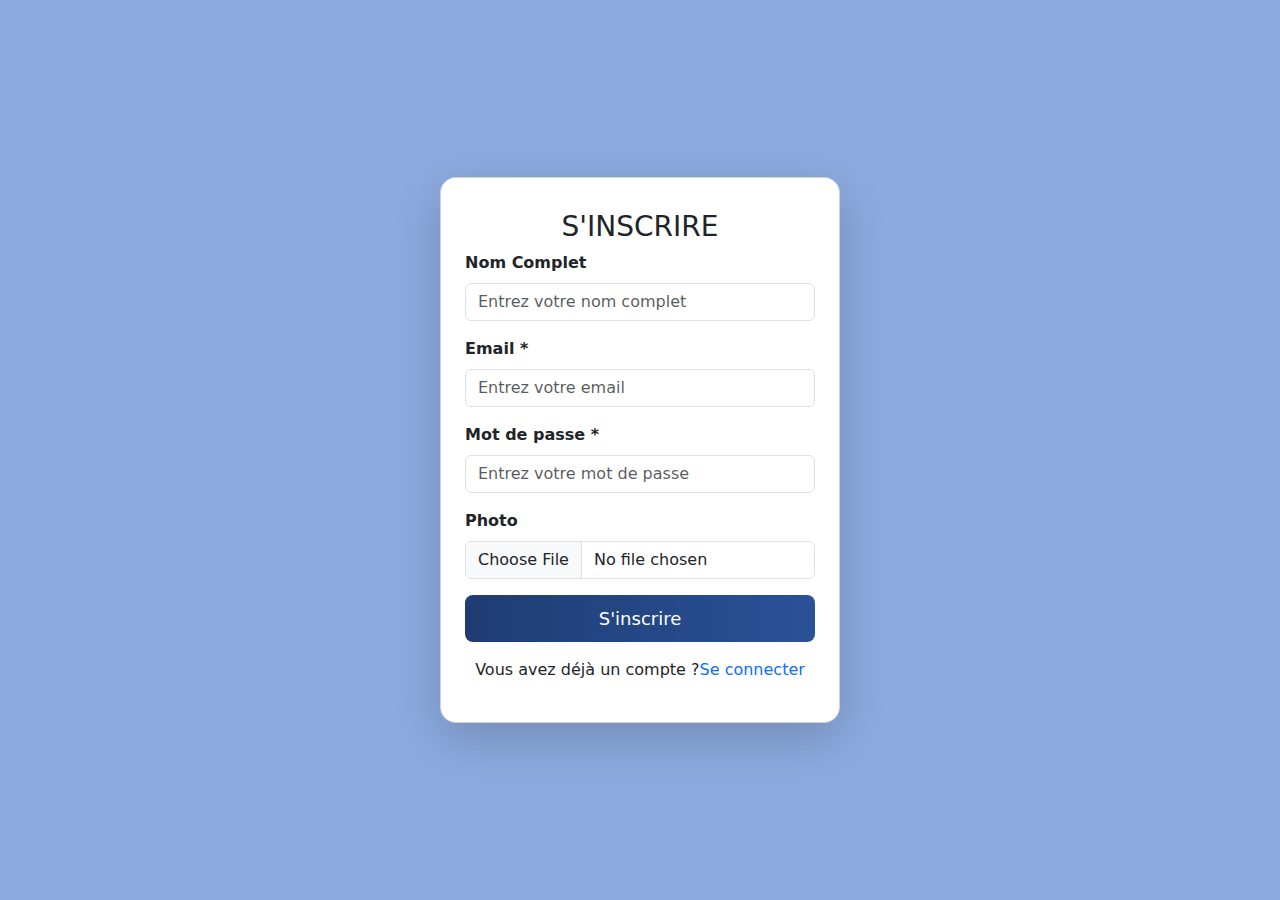
<file: index.html>
<!DOCTYPE html>
<html lang="fr">
<head>
    <meta charset="UTF-8">
    <meta name="viewport" content="width=device-width, initial-scale=1.0">
    <title>Inscription | TaskFlow</title>
    <link rel="stylesheet" href="https://cdn.jsdelivr.net/npm/bootstrap@5.3.0/dist/css/bootstrap.min.css">
    <link rel="stylesheet" href="frontend/styles.css">
</head>
<body>

<div class="container d-flex justify-content-center align-items-center min-vh-100">
    <div class="card p-4 shadow-lg rounded-4">
        <div class="text-center">
            <h3 class="mt-2">S'INSCRIRE</h3>
        </div>
        
        <form id="registerForm" enctype="multipart/form-data">
            <div class="mb-3">
                <label for="nomComplet" class="form-label"><b>Nom Complet</b></label>
                <input type="text" class="form-control" id="nomComplet" placeholder="Entrez votre nom complet" required>
            </div>
            
            <div class="mb-3">
                <label for="email" class="form-label"><b>Email *</b></label>
                <input type="email" class="form-control" id="email" placeholder="Entrez votre email" required>
            </div>
            
            <div class="mb-3">
                <label for="password" class="form-label"><b>Mot de passe *</b></label>
                <input type="password" class="form-control" id="password" placeholder="Entrez votre mot de passe" required>
            </div>
            
            <div class="mb-3">
                <label for="photo" class="form-label"><b>Photo</b></label>
                <input type="file" class="form-control" id="photo">
            </div>
            
            <button type="submit" class="btn btn-primary w-100">S'inscrire</button>
        </form>

        <div class="text-center mt-3">
            <p>Vous avez déjà un compte ?<a href="./frontend/login.html" class="text-decoration-none">Se connecter</a></p>
        </div>
    </div>
</div>

<script src="frontend/script_auth.js"></script>
</body>
</html>
</file>
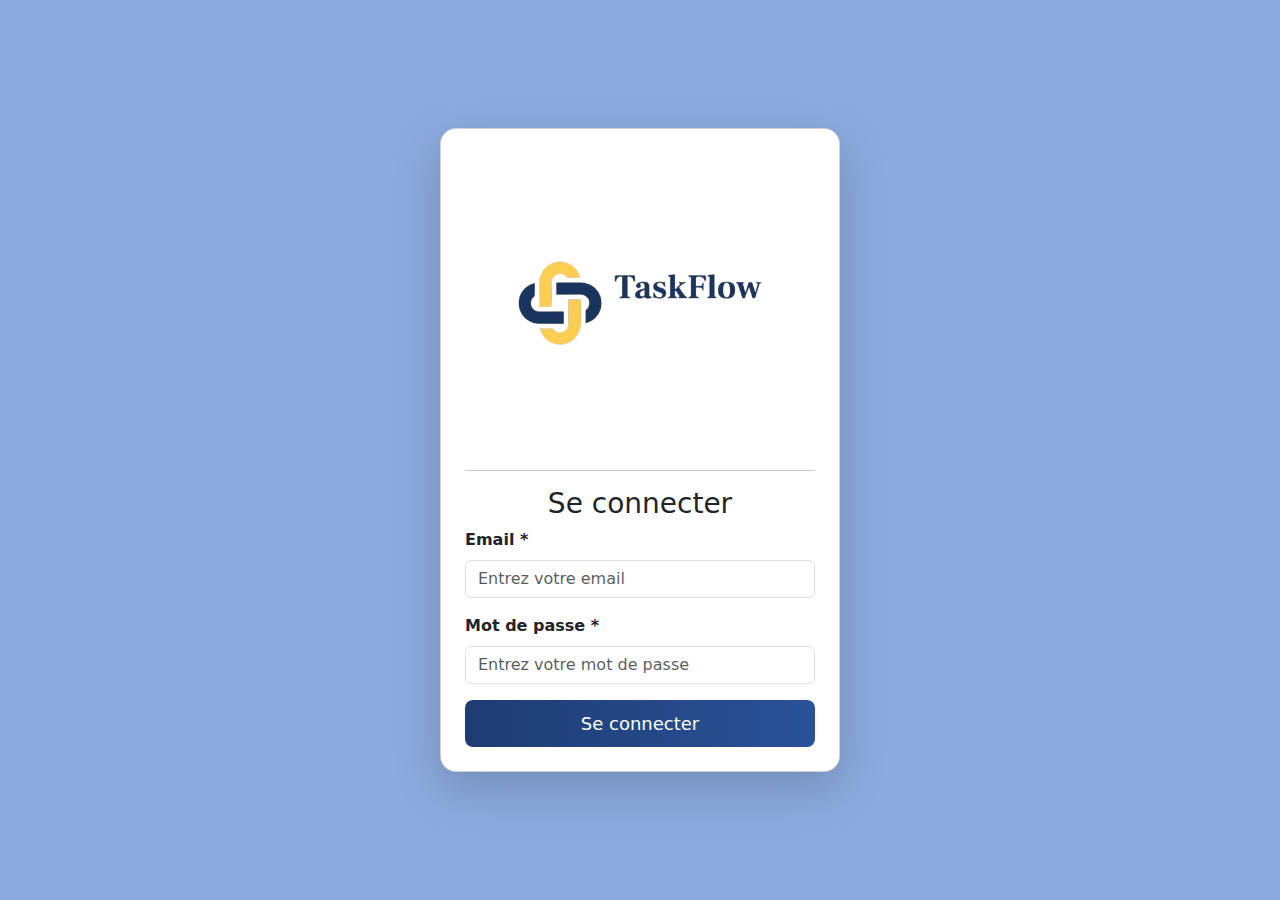
<file: frontend/login.html>
<!DOCTYPE html>
<html lang="fr">
<head>
    <meta charset="UTF-8">
    <meta name="viewport" content="width=device-width, initial-scale=1.0">
    <title>Connexion | TaskFlow</title>
    <link rel="stylesheet" href="https://cdn.jsdelivr.net/npm/bootstrap@5.3.0/dist/css/bootstrap.min.css">
    <link rel="stylesheet" href="styles.css">
</head>
<body>

<div class="container d-flex justify-content-center align-items-center min-vh-100">
    <div class="card p-4 shadow-lg rounded-4">
        <div class="text-center">
            <img src="assets/logo.png" alt="Logo" class="logo">
            <hr>
            <h3 class="mt-2">Se connecter</h3>
        </div>
        
        <form id="loginForm">
            <div class="mb-3">
                <label for="email" class="form-label"><b>Email *</b></label>
                <input type="email" class="form-control" id="email" placeholder="Entrez votre email" required>
            </div>
            
            <div class="mb-3">
                <label for="password" class="form-label"><b>Mot de passe *</b></label>
                <input type="password" class="form-control" id="password" placeholder="Entrez votre mot de passe" required>
            </div>
            
            <button type="submit" class="btn btn-primary w-100">Se connecter</button>
        </form>

    </div>
</div>

<script src="script_auth.js"></script>
</body>
</html>
</file>
<file: frontend/styles.css>
/*-------------------------inscription-------------------------*/
body {
    background-color: #8caadf;
}

.card {
    background: #fff;
    width: 400px;
    padding: 20px;
    border-radius: 12px;
}

.logo {
    width: 300px;
}

.btn-primary {
    background: linear-gradient(90deg, #1E3C72, #2A5298);
    border: none;
}

.btn-primary:hover {
    background: linear-gradient(90deg, #2A5298, #1E3C72);
}

/*-------------------------connexion-------------------------*/
body {
    background-color: #8caadf;
}

.card {
    background: #fff;
    width: 400px;
    padding: 20px;
    border-radius: 12px;
}


.btn-primary {
    background: linear-gradient(90deg, #1E3C72, #2A5298);
    border: none;
}

.btn-primary:hover {
    background: linear-gradient(90deg, #2A5298, #1E3C72);
}

/*-------------------------dashboard-------------------------*/

/* Styles généraux */
.dashboard_body {
    background-color: #c0d0ea;
    font-family: Arial, sans-serif;
}

.dashboard-header {
    display: flex;
    justify-content: space-between;
    align-items: center;
    padding: 0px 30px;
    background: white;
    box-shadow: 0px 2px 10px rgba(0, 0, 0, 0.1);
    border-radius: 10px;
}

/* LOGO */
.logo img {
    width: 150px;
}

/* TITRE */
.header-text {
    text-align: center;
    flex-grow: 1;
}

.header-text h2 {
    font-size: 1.8rem;
    font-weight: bold;
    margin-bottom: 5px;
    color: #2A5298;
    text-shadow: 1px 1px 2px rgba(0, 0, 0, 0.1);
}

.header-text p {
    font-size: 1rem;
    color: #555;
    font-style: italic;
}

/* -------- PROFIL UTILISATEUR -------- */
.user-profile {
    position: relative;
    cursor: pointer;
}

/* Boîte contenant l'image, le nom et l'icône */
.profile-container {
    display: flex;
    align-items: center;
    gap: 10px;
    background: white;
    padding: 10px 15px;
    border-radius: 50px;
    box-shadow: 0px 4px 8px rgba(0, 0, 0, 0.1);
    transition: 0.3s;
}

.profile-container:hover {
    background: #EEF2FA;
    box-shadow: 0px 5px 15px rgba(0, 0, 0, 0.2);
}

/* Image de profil */
.profile-container img {
    width: 45px;
    height: 45px;
    border-radius: 50%;
    object-fit: cover;
    border: 2px solid #2A5298;
}

/* Informations utilisateur */
.user-info {
    display: flex;
    flex-direction: column;
    align-items: start;
}

.user-info span {
    font-size: 14px;
    font-weight: bold;
}

.user-role {
    font-size: 12px;
    color: gray;
}

/* Flèche vers le bas */
.arrow-down {
    font-size: 14px;
    color: #333;
}

/* -------- MENU DÉROULANT -------- */
.dropdown-menu {
    display: none;
    position: absolute;
    right: 0;
    top: 55px;
    background: white;
    box-shadow: 0px 2px 10px rgba(0, 0, 0, 0.1);
    border-radius: 5px;
    overflow: hidden;
    width: 150px;
}

.dropdown-menu a {
    display: block;
    padding: 10px 15px;
    text-decoration: none;
    color: black;
    transition: 0.3s;
}

.dropdown-menu a:hover {
    background: #EEF2FA;
}

/* Affichage du menu au survol */
.user-profile:hover .dropdown-menu {
    display: block;
}

/* Statistiques Cards */
.stat-card, .chart-card {
    background: linear-gradient(135deg, #1E3C72, #2A5298);
    color: white;
    text-align: center;
    padding: 15px;
    border-radius: 10px;
    margin-bottom: 10px;
    box-shadow: 0px 5px 15px rgba(0, 0, 0, 0.2);
}

.chart-card {
    background: white;
    padding: 15px;
    box-shadow: 0px 5px 15px rgba(0, 0, 0, 0.2);
}

.stat-card h3 {
    font-size: 2rem;
    margin-bottom: 10px;
}

.stat-card p {
    font-size: 1.2rem;
}

.chart-card canvas {
    max-height: 150px;
}

/* Bouton Voir Tâches */
.btn-primary {
    background: linear-gradient(90deg, #1E3C72, #2A5298);
    border: none;
    padding: 10px 20px;
    font-size: 18px;
    border-radius: 8px;
}

.btn-primary:hover {
    background: linear-gradient(90deg, #2A5298, #1E3C72);
}

/* Section Tâches */
#tasksContent {
    background: white;
    padding: 20px;
    border-radius: 8px;
    box-shadow: 0px 5px 15px rgba(0, 0, 0, 0.1);
}

/* Indicateurs de délai */
.delay-green {
    color: green;
    font-size: 18px;
    font-weight: bold;
}

.delay-red {
    color: red;
    font-size: 18px;
    font-weight: bold;
}

/* Style de la barre supérieure */
.d-flex {
    display: flex;
    align-items: center;
    justify-content: space-between;
}

/* Style du filtre */
.filter-status {
    width: 200px;
}

/* Style de la barre de recherche */
.search-container {
    flex-grow: 1;
    margin: 0 15px;
}

.search-input {
    border-radius: 20px;
    padding: 10px;
    background-color: #e5e5e5;
    border: none;
}

/* Style du bouton Nouvelle Tâche */
.new-task-btn {
    background-color: #0d1b4c;
    color: white;
    border-radius: 8px;
    padding: 10px 15px;
    display: flex;
    align-items: center;
    gap: 8px;
}

.new-task-btn i {
    font-size: 16px;
}

/* Menu d'actions */
.action-menu {
    position: absolute;
    background: #fff;
    border-radius: 5px;
    box-shadow: 0 4px 6px rgba(0, 0, 0, 0.1);
    display: none;
    padding: 10px;
    z-index: 1000;
}

.action-menu ul {
    list-style: none;
    margin: 0;
    padding: 0;
}

.action-menu ul li {
    padding: 10px;
    cursor: pointer;
    font-size: 14px;
    display: flex;
    align-items: center;
    gap: 8px;
}

.action-menu ul li:hover {
    background: #f0f0f0;
}

/* Popups */

/* Popup contenu centré */
.popup {
    background: white;
    padding: 25px;
    border-radius: 10px;
    width: 450px; /* Largeur ajustable */
    box-shadow: 0 4px 8px rgba(0, 0, 0, 0.2);
    position: relative;
    display: flex;
    flex-direction: column;
    align-items: center;
}

.popup-overlay {
    position: fixed;
    top: 0;
    left: 0;
    width: 100%;
    height: 100%;
    background: rgba(0, 0, 0, 0.5);
    display: none;
    justify-content: center;    /* Déjà présent */
    align-items: center;        /* Déjà présent */
    z-index: 1001;
}

/* Bouton de fermeture */
.close-popup {
    position: absolute;
    top: 10px;
    right: 15px;
    background: none;
    border: none;
    font-size: 20px;
    cursor: pointer;
    color: #333;
}

/* Formulaire */
.popup form {
    display: flex;
    flex-direction: column;
    width: 100%;
}

/* Champs de formulaire */
.popup form label {
    margin-top: 10px;
    font-weight: bold;
}

.popup form input,
.popup form select,
.popup form textarea {
    padding: 8px;
    margin-top: 5px;
    border-radius: 5px;
    border: 1px solid #ccc;
    width: 100%;
}

/* Bouton de validation */
.popup form button {
    margin-top: 15px;
    background: #2A5298;
    color: white;
    padding: 10px;
    border: none;
    cursor: pointer;
    width: 100%;
    border-radius: 5px;
}

.popup form button:hover {
    background: #1E3C72;
}

#deleteTaskPopup .popup {
    display: flex;
    flex-direction: column; /* Colonne par défaut */
    align-items: center;
    width: 400px; /* Ajustement de la largeur */
}

#deleteTaskPopup .popup button {
    width: 45%; /* Réduit la largeur */
    padding: 10px;
    font-size: 16px;
    border-radius: 5px;
}

/* ✅ Aligner les boutons horizontalement */
#deleteTaskPopup .popup div {
    display: flex;
    justify-content: space-between; /* Espace entre les boutons */
    width: 100%;
    margin-top: 15px;
}

/* ✅ Conteneur de l'alerte */
.alert-container {
    position: fixed;
    top: 20px;
    right: 20px;
    z-index: 1000;
    display: flex;
    flex-direction: column;
    align-items: flex-end;
}

/* ✅ Style de l'alerte */
.alert-message {
    background-color: #28a745; /* Vert pour succès */
    color: white;
    padding: 12px 20px;
    border-radius: 5px;
    margin-bottom: 10px;
    font-size: 16px;
    font-weight: bold;
    display: flex;
    align-items: center;
    gap: 10px;
    box-shadow: 0px 4px 6px rgba(0, 0, 0, 0.1);
    opacity: 1;
    transition: opacity 0.5s ease-in-out;
}

/* ✅ Style de l'alerte d'erreur */
.alert-message.error {
    background-color: #dc3545; /* Rouge pour erreur */
}
</file>
